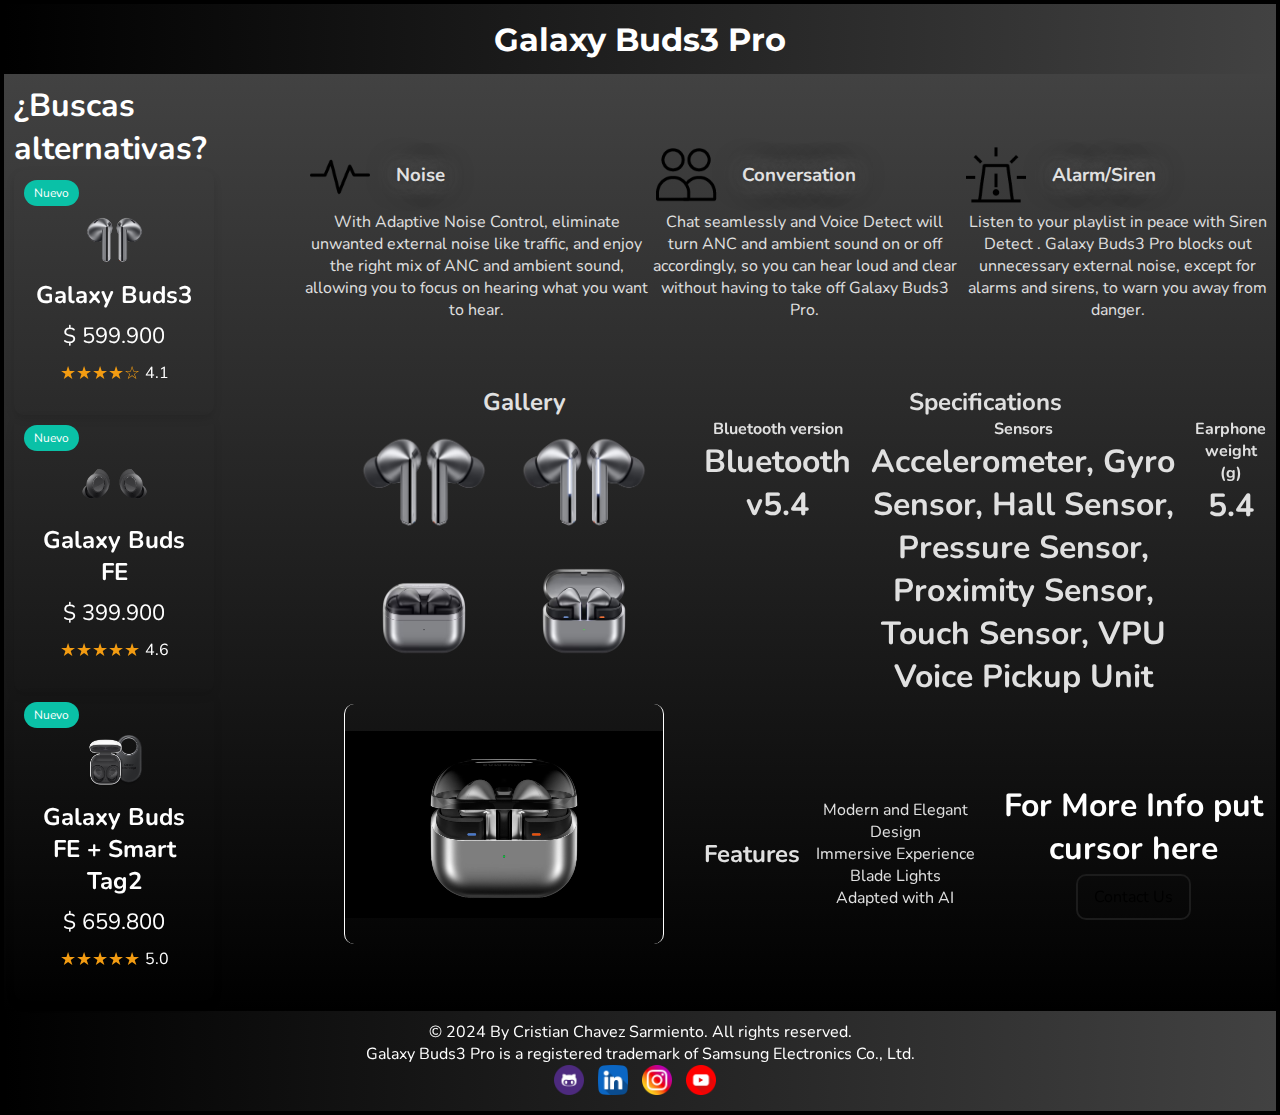
<file: index.html>
<!DOCTYPE html>
<html lang="en">
<head>
    <meta charset="UTF-8">
    <meta name="viewport" content="width=device-width, initial-scale=1.0">
    <title>Product Landing Page</title>
    <link rel="stylesheet" href="style.css">
    <link href="https://fonts.googleapis.com/css2?family=Nunito:wght@400;700&display=swap" rel="stylesheet">
    <link href="https://fonts.googleapis.com/css2?family=Montserrat:wght@900&display=swap" rel="stylesheet">
</head>
<body class="grid-template">
    <header>
        <h1>Galaxy Buds3 Pro</h1>
    </header>

    <aside>
        <div>
            <h1> ¿Buscas alternativas? </h1>
            <div class="product-card">
                <span class="badge"> Nuevo </span>
                <img src="img/buds3.avif" alt="Galaxy Buds3" class="product-image">
                <h2 class="product-title">Galaxy Buds3</h2>
                <p class="price">$ 599.900</p>
                <div class="rating">
                    <span class="stars">★★★★☆</span>
                    <span class="rating-score">4.1</span>
                </div>
            </div>
            <div class="product-card">
                <span class="badge"> Nuevo </span>
                <img src="img/budsFe.avif" alt="Galaxy Buds FE" class="product-image">
                <h2 class="product-title">Galaxy Buds FE</h2>
                <p class="price">$ 399.900</p>
                <div class="rating">
                    <span class="stars">★★★★★</span>
                    <span class="rating-score">4.6</span>
                </div>
            </div>
            <div class="product-card">
                <span class="badge"> Nuevo </span>
                <img src="img/budsFegift.avif" alt="Galaxy Buds FE + Smart Tag2" class="product-image">
                <h2 class="product-title">Galaxy Buds FE + Smart Tag2</h2>
                <p class="price">$ 659.800</p>
                <div class="rating">
                    <span class="stars">★★★★★</span>
                    <span class="rating-score">5.0</span>
                </div>
            </div>
        </div>
    </aside>

    <main class="grid-section">

        <section class="section1">
            <div>
                <ul class="position">
                    <li>
                        <div class="position">
                            <img src="img/galaxy-buds3-pro-anc-noise-icon-pc.png" alt="NOISE Icon">
                        <h3 class="glowing-text">
                            Noise
                        </h3>
                        </div>
                        <p>
                            With Adaptive Noise Control, eliminate unwanted external noise like traffic, and enjoy the right mix of ANC and ambient sound, allowing you to focus on hearing what you want to hear.
                        </p>
                    </li>
                    <li>
                        <div class="position">
                            <img src="img/galaxy-buds3-pro-anc-conversation-icon-pc.png" alt="CONVERSATION Icon">
                        <h3 class="glowing-text">
                            Conversation
                        </h3>
                        </div>
                        <p>
                            Chat seamlessly and Voice Detect will turn ANC and ambient sound on or off accordingly, so you can hear loud and clear without having to take off Galaxy Buds3 Pro.
                        </p>
                    </li>
                    <li>
                        <div class="position">
                            <img src="img/galaxy-buds3-pro-anc-alarm-icon-pc.png" alt="ALARM Icon">
                            <h3 class="glowing-text">
                                Alarm/Siren
                            </h3>
                        </div>
                        <p>
                            Listen to your playlist in peace with Siren Detect . Galaxy Buds3 Pro blocks out unnecessary external noise, except for alarms and sirens, to warn you away from danger.
                        </p>
                    </li>
                </ul>
            </div>
        </section>

        <section class="section2">
            <h2>Gallery</h2>
                <div class="gallery">
                        <img src="img/buds3pro.avif" alt="Product Image 1">
                        <img src="img/galaxybuds3pro_2.avif" alt="Product Image 2">
                        <img src="img/buds3procase.avif" alt="Product Image 3">
                        <img src="img/galaxybuds3procase_3.avif" alt="Product Image 4"> 
                </div>
            <div class="video-position">
                <video width="320" height="240" autoplay loop muted>
                    <source src="vlc/galaxy-buds3-pro-highlights01-pc.webm" type="video/webm">
                 </video>
            </div>
        </section>

        <section class="section5">
            <h1>For More Info put cursor here</h1>
            <div class="button">
                <a href="contact.html"> Contact Us</a>
            </div>
        </section>

        <section class="section3">
            <h2>Specifications</h2>
            <div class="position">
                <div>
                    <h4>Bluetooth version</h4>
                    <h1>Bluetooth v5.4</h1>
                </div>
                <div>
                    <h4>Sensors</h4>
                    <h1>Accelerometer, Gyro Sensor, Hall Sensor, Pressure Sensor, Proximity Sensor, Touch Sensor, VPU Voice Pickup Unit</h1>
                </div>
                <div>
                    <h4>Earphone weight (g)</h4>
                    <h1>5.4</h1>
                </div>
            </div>
        </section>

        <section class="section4">

            <h2>Features</h2>
            <ul>
                <li>Modern and Elegant Design</li>
                <li>Immersive Experience</li>
                <li>Blade Lights</li>
                <li>Adapted with AI</li>
            </ul>
        </section>

    </main>

    <footer>
        <p>&copy; 2024 By Cristian Chavez Sarmiento. All rights reserved.</p>
        <p>Galaxy Buds3 Pro is a registered trademark of Samsung Electronics Co., Ltd.</p>
        <div>
            <a href="https://github.com/ChristianDj456" target="_blank"><img src="img/github.png" alt="GitHub" class="social-icons"></a>
            <a href="https://www.linkedin.com/in/cristian-chavez-227a7b263" target="_blank"><img src="img/linkedin.png" alt="LinkedIn" class="social-icons"></a>
            <a href="https://www.instagram.com/christ_4562/?hl=es" target="_blank"><img src="img/social.png" alt="instagram" class="social-icons"></a>
            <a href="https://www.youtube.com/@christiandejesuschavezsarm6635/featured" target="_blank"><img src="img/youtube.png" alt="youtube" class="social-icons"></a>
        </div>
    </footer>
</body>
</html>
</file>
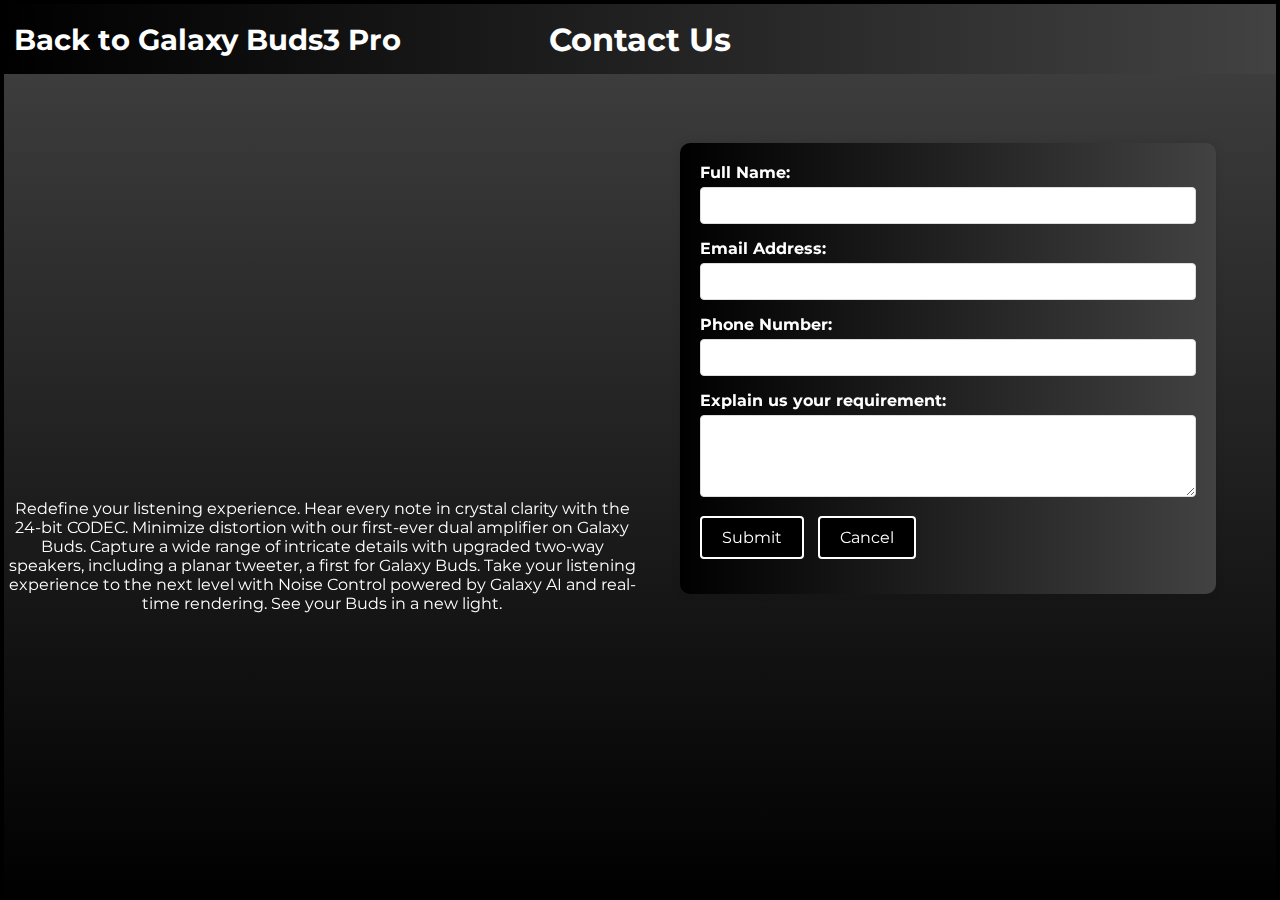
<file: contact.html>
<!DOCTYPE html>
<html lang="en">
<head>
    <meta charset="UTF-8">
    <meta name="viewport" content="width=device-width, initial-scale=1.0">
    <title>Contact Form</title>
    <link rel="stylesheet" href="styleForms.css">
    <link href="https://fonts.googleapis.com/css2?family=Nunito:wght@400;700&display=swap" rel="stylesheet">
    <link href="https://fonts.googleapis.com/css2?family=Montserrat:wght@900&display=swap" rel="stylesheet">
</head>

<body>

    <header>
        <div class="header-container">
            <h1>
                <a href="index.html" class="back-button"> Back to Galaxy Buds3 Pro</a>
            </h1>
            <h1 class="contact-us"> Contact Us </h1>
        </div>
    </header>

    <main class="grid-section">
        <!-- Product Info -->
         <section class="section1">
            <div class="video-container">
                <div class="video-adjust">
                    <!-- <video width="560" height="315" autoplay loop muted>
                        <source src="vlc/GalaxyAI.mp4" type="video/mp4">
                    </video> -->
                    <iframe width="560" height="315" src="https://www.youtube.com/embed/Er6ppurPigo?autoplay=1&controls=0&loop=1&playlist=Er6ppurPigo" title="YouTube video player" frameborder="0" allow="autoplay" referrerpolicy="strict-origin-when-cross-origin" allowfullscreen></iframe>
                </div>
                <p>Redefine your listening experience. Hear every note in crystal clarity with the 24-bit CODEC. Minimize distortion with our first-ever dual amplifier on Galaxy Buds. Capture a wide range of intricate details with upgraded two-way speakers, including a planar tweeter, a first for Galaxy Buds. Take your listening experience to the next level with Noise Control powered by Galaxy AI and real-time rendering. See your Buds in a new light.</p>
             </div>
         </section>
        <!-- Form -->
         <section class="section2">
            <div class="form-container">
                <form action="/submit-form" method="post">
                    <div class="form-group">
                      <label for="name">Full Name:</label>
                      <input type="text" id="name" name="name" required>
                    </div>
              
                    <div class="form-group">
                      <label for="email">Email Address:</label>
                      <input type="email" id="email" name="email" required>
                    </div>
                    
                    <div class="form-group">
                        <label for="phone number">Phone Number:</label>
                        <input type="number" id="phone number" name="phone number" required>
                    </div>

                    <div class="form-group">
                      <label for="comment">Explain us your requirement:</label>
                      <textarea id="comment" name="comment" rows="4"></textarea>
                    </div>
              
                    <div class="form-group">
                      <button type="submit">Submit</button>
                      <button type="button" class="cancel" onclick="window.location.href='/'">Cancel</button>
                    </div>
                  </form>              
             </div>
         </section>
    </main>
</body>

</html>
</file>
<file: style.css>
/* style.css */

* {
    margin: 0;
    padding: 0;
    box-sizing: border-box;
    text-decoration-style: line;
}


ul {
    list-style: none;
}

h2 {
    align-items: center;
    text-align: center;
}

body {
    font-family: 'Nunito', sans-serif;
    background-color: #f5f5f5; 
    border: 4px solid black;
}

.grid-template {
    display: grid;
    grid-template-columns: 300px 1fr 1fr;
    grid-template-rows: 70px 1fr 1fr 1fr 70px;
    grid-template-areas: 
    "header header header"
    "aside main main"
    "aside main main"
    "aside main main"
    "footer footer footer"
    "footer footer footer";
}

.grid-section {
    display: grid;
    grid-template-columns: 1fr 1fr 1fr;
    grid-template-rows: 1fr 1fr 1fr;
    grid-template-areas: 
    "section1 section1 section1"
    "section2 section3 section3"
    "section2 section4 section5";
    padding: 0;
}

.glowing-box {
    background-color: white;
    box-shadow: 0 0 20px 10px rgba(255, 255, 255, 0.5); /* Efecto de resplandor */
    border-radius: 10px;
}

.lit-box {
    background-color: #333;
    filter: drop-shadow(0 0 15px rgba(0, 255, 255, 0.7)); /* Efecto de luz cian */
    border-radius: 10px;
}

.section1 { 
    grid-area: section1;
    align-items: center;
    align-content: center;
    text-align: center;
    justify-content: center;
}
.section2 { 
    grid-area: section2;  
    padding-left: 40px;
    align-items: center;
    justify-content: center;
    text-align: center;
}
.section3 { 
    grid-area: section3; 
    align-items: center;
    text-align: center;
    align-content: center;
    margin-right: 10px;
}
.section4 { 
    grid-area: section4; 
    align-items: center;
    text-align: center;
    display: flex;
    justify-content: center;
}

.section5 {
    color: white; 
    grid-area: section5; 
    align-items: bottom;
    align-content: center;
    text-align: center;
    background-color: transparent;
    border-radius: 10px;
    transition: background-color 0.3s ease-in-out, background-image 0.3s ease-in-out;
}

.section5:hover {
    color: transparent;
    background-image: url('img/galaxy-buds3-pro-kv-pc.webp');
    background-size: cover;
    background-position: center;
    border-radius: 10px;
    border-top: 2px solid #1C1C1C;
    filter: drop-shadow(0 0 15px rgba(0, 255, 255, 0.7));
}

.button a{
    background-color: transparent;
    border: 2px solid #1C1C1C;
    border-radius: 5px;
    padding: 10px 16px;
    text-align: center;
    text-decoration: none;
    display: inline-block;
    font-size: 16px;
    margin: 4px 2px;
    cursor: pointer;
    border-radius: 10px;
    text-decoration: none;
    color: black;
    transition: background-color 0.3s ease, background-color 0.3s ease;
}

.button a:hover {
    background-color: #1C1C1C;
    color: white;
    border: 2px solid white;
    border-radius: 5px;
    padding: 10px 16px;
    text-align: center;
    text-decoration: none;
    display: inline-block;
    font-size: 16px;
    margin: 4px 2px;
    cursor: pointer;
    border-radius: 10px;
    
}



.sombra {
    box-shadow: 5px 5px 10px rgba(0, 0, 0, 0.3);
    border-radius: 10px;
}

header {
    grid-area: header;
    background: linear-gradient(to right, #000000, #424242);
    color: #FFFFFF;
    text-align: center;
    align-content: center;
    font-family: 'Montserrat', sans-serif;
}

aside {
    grid-area: aside;
    background: linear-gradient(to top, #000000, #424242);
    color: white;
    padding: 10px;
}

main {
    grid-area: main;
    background: linear-gradient(to top, #000000, #424242);
    color: #E0E0E0;
    padding: 10px;
}

img {
    max-width: 50%;
    height: auto;
}

video {
    border-left: white 1px solid;
    border-right: white 1px solid;
    border-radius: 10px;
}

.video-position {
    align-items: center;
    justify-items: center;
    margin-top: 10px;
    margin-right: 40px;
}

.gallery {
    display: flex;
    justify-items: center;
    align-items: center;
    flex-wrap: wrap;
    margin-right: 40px;
    margin-bottom: 30px;
}

.icons{
    display: flex;
    align-items: center;
    width: 150%;
    font-size: x-large;
}

.position {
    display: flex;
}

.glowing-text {
    text-shadow: 0 0 10px rgba(7, 7, 7, 0.7), 
                 0 0 20px rgba(255, 255, 255, 0.7), 
                 0 0 30px rgba(7, 7, 7, 0.7);
    text-align: center;
    display: flex;
    align-items: center;
    justify-content: center;
    padding: 10px;
    margin: 10px;
}




footer {
    grid-area: footer;
    background: linear-gradient(to right, #000000, #424242);
    color: #FFFFFF;
    padding: 10px;
    text-align: center;
    height: auto;
}

.social-icons {
    width: 40px;
    margin: center;
    padding-right: 10px;
}


/* Product Card */
.product-card {
    background-color: transparent;
    border-radius: 10px;
    box-shadow: 0 4px 8px rgba(0, 0, 0, 0.1);
    width: 200px;
    padding: 15px;
    text-align: center;
    position: relative;
    transition: background-color 0.3s ease-in-out, background-color 0.3s ease-in-out;
}

.product-card:hover {
    background-color: #1C1C1C;
    color: white;
    border-radius: 10px;
    border-top: 2px solid #0ac1a7;
    filter: drop-shadow(0 0 15px rgba(0, 255, 255, 0.7));
}

.badge {
    background-color: #0ac1a7;
    color: white;
    padding: 5px 10px;
    border-radius: 20px;
    font-size: 12px;
    position: absolute;
    top: 10px;
    left: 10px;
}

.product-image {
    width: 100%;
    height: auto;
    margin-top: 20px;
}

.price {
    font-size: 22px;
    color: white;
    margin: 10px 0;
}

.rating {
    display: flex;
    justify-content: center;
    align-items: center;
    margin-bottom: 15px;
}

.stars {
    color: #f39c12;
    font-size: 18px;
}

.rating-score {
    margin-left: 5px;
    color: white;
    font-size: 16px;
}
</file>
<file: styleForms.css>
* {
    margin: 0;
    padding: 0;
    text-decoration-style: line;
    box-sizing: border-box;
}

body {
    font-family: 'Montserrat', sans-serif;
    border: 4px solid black;
    background: linear-gradient(to top, #000000, #424242);
    background-size: cover;
    height: 100vh;
    width: 100vw;
    color: white;
}

main {
    display: flex;
    align-items: center;
    justify-content: center;
    align-content: center;
    margin-top: 50px;
}

header {
    display: flex;
    justify-content: space-between;
    align-items: center;
    background: linear-gradient(to right, #000000, #424242);
    color: white;
    height: 70px;
}

.header-container {
    display: flex;
    justify-content: space-between; /* Espacio entre los elementos */
    align-items: center; /* Alinea verticalmente los elementos */
    padding: 10px;
}

.back-button {
    margin-left: 0; /* Alineación a la izquierda */
    color: white;
    background-color: transparent;
    border: none;
    cursor: pointer;
}

.contact-us {
    position: absolute;
    left: 50%;
    transform: translateX(-50%); /* Centrado horizontal */
}

a {
    text-decoration: dashed;
    color: white;
    font-family: 'Montserrat', sans-serif;
    font-size: 0.9em;
    transition: color 0.3s ease-in-out, color 0.3s ease-in-out;
}

a:hover {
    color: #FF7F11;
}

 h1 {
    display: flex;
    align-items: center;
    text-align: center;
    align-content: center;
    
 }

 p {
    font-family: 'Montserrat', sans-serif;
    font-size: 1em;
    text-align: center;
    margin-top: 10px;
 }


.video-adjust {
    display: flex;
    justify-content: center;
    align-items: center;
    align-content: center;
    margin-top: 50px;
}

.video-container {
    justify-content: center;
    align-items: center;
    align-content: center;
    text-align: center;
}

.grid-section {
    display: grid;
    grid-template-columns: 1fr 1fr;
    grid-template-rows: 1fr 1fr;
    grid-template-areas: 
    "section1 section2"
    "section1 section2"
    "section1 section2";
    padding: 0;
}

.section1 { 
    grid-area: section1;
    align-items: center;
    align-content: center;
    text-align: center;
    justify-content: center;
}
.section2 { 
    grid-area: section2;  
    padding-left: 40px;
    align-items: center;
    align-content: center;
    justify-content: center;
}
/*Form Styles*/

.form-container {
    align-items: center;
    justify-content: center;
    background: linear-gradient(to right, #000000, #424242);
    padding: 20px;
    border-radius: 10px;
    box-shadow: 0px 0px 10px rgba(0, 0, 0, 0.1);
    width: 90%;
}

.form-group {
    margin-bottom: 15px;
  }

  .form-group label {
    display: block;
    margin-bottom: 5px;
    font-weight: 700;
    color: white;
  }

  .form-group input[type="text"],
  .form-group input[type="email"],
  .form-group input[type="number"],
  .form-group textarea,
  .form-group select {
    width: 100%;
    padding: 10px;
    border: 1px solid #ddd;
    border-radius: 4px;
    box-sizing: border-box;
  }

  .form-group input[type="radio"],
  .form-group input[type="checkbox"] {
    margin-right: 10px;
  }

  .form-group .form-check {
    display: flex;
    align-items: center;
  }

  .form-group .form-check label {
    margin-left: 5px;
    font-weight: normal;
  }

  .form-group button {
    background-color: #000000;
    color: white;
    font-family: 'Montserrat', sans-serif;
    border: none;
    padding: 10px 20px;
    border-radius: 4px;
    cursor: pointer;
    font-size: 16px;
    margin-right: 10px;
    border: 2px solid white;
    transition: background-color 0.3s ease, background-color 0.3s ease;
  }

  .form-group button.cancel {
    background-color: #000000;
  }

  .form-group button:hover {
    background-color: #E2E8CE;
    color: black;
  }

  .form-group button.cancel:hover {
    background-color: #FF7F11;
    color: black;
  }
</file>
